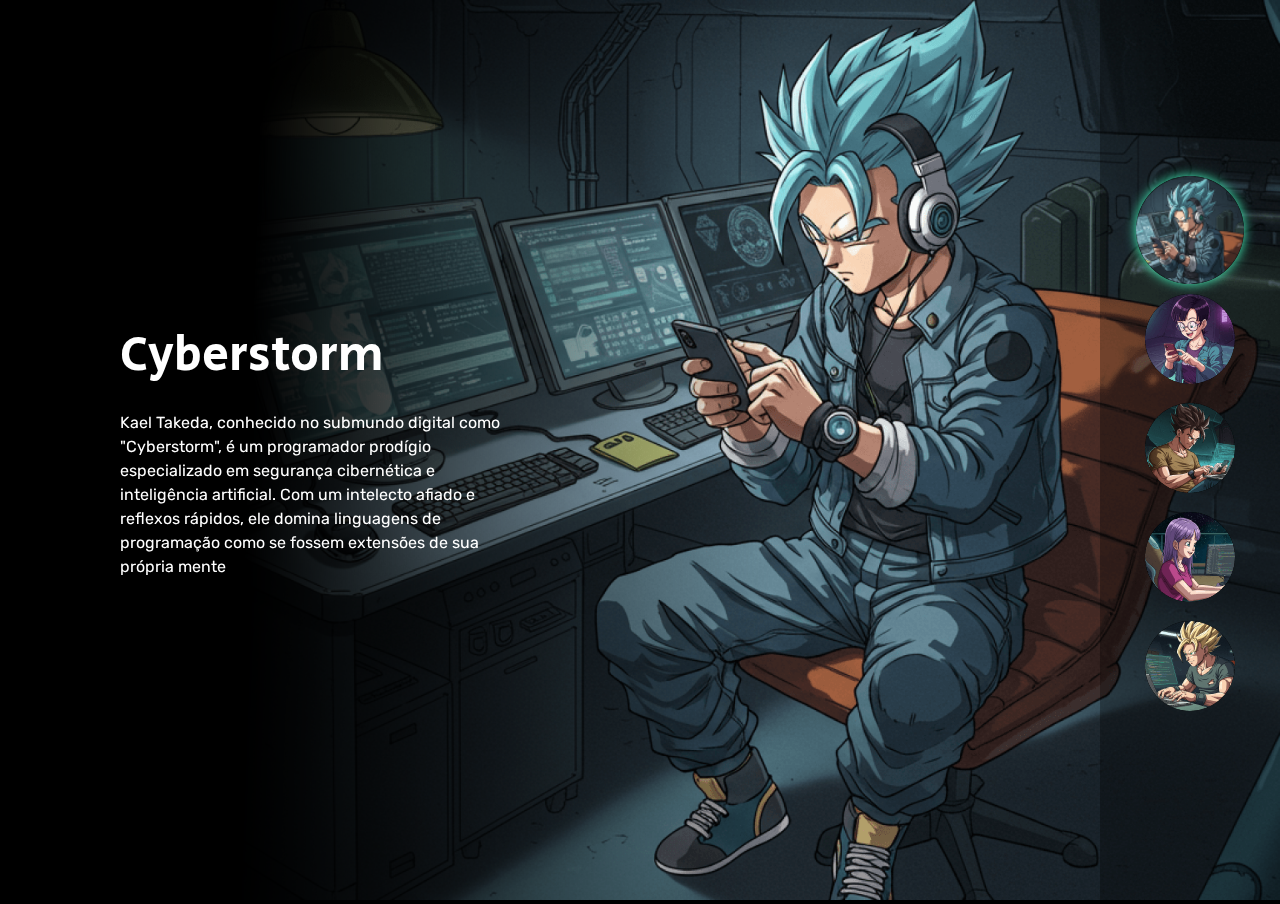
<file: index.html>
<!DOCTYPE html>
<html lang="pt-br">
<head>
      <meta charset="UTF-8">
      <meta name="viewport" content="width=device-width, initial-scale=1.0">
      <title>Document</title>
      <link rel="stylesheet" href="src/estilo/reset.css">
      <link rel="stylesheet" href="src/estilo/style.css">
      <link rel="stylesheet" href="src/estilo/responsivo.css">
      <link rel="preconnect" href="https://fonts.googleapis.com">
      <link rel="preconnect" href="https://fonts.gstatic.com" crossorigin>
      <link href="https://fonts.googleapis.com/css2?family=Rubik:ital,wght@0,300..900;1,300..900&family=Secular+One&display=swap" rel="stylesheet">
</head>
<body>
      <main class="personagens">
            <div class="personagem selecionado">
                  <picture>
              <source srcset="src/imagens/imagens/bg-cyberstorm.png" media="(min-width: 768px)" />
              <img class="imagem" src="src/imagens/imagens/bg-cyberstorm-mobile.png" alt="Personagem CodePixie" />
          </picture>
                  <div class="conteudo">
                        <h2 class="nome-personagem">Cyberstorm</h2>
                        <p class="descricao">Kael Takeda, conhecido no submundo digital como "Cyberstorm", é um programador prodígio especializado em segurança cibernética e inteligência artificial. Com um intelecto afiado e reflexos rápidos, ele domina linguagens de programação como se fossem extensões de sua própria mente</p>
                  </div>
            </div>

            <div class="personagem">
                  <picture>
              <source srcset="src/imagens/imagens/bg-codepixie.png" media="(min-width: 768px)" />
              <img class="imagem" src="src/imagens/imagens/bg-codepixie-mobile.png" alt="Personagem CodePixie" />
          </picture>
                  <div class="conteudo">
                        <h2 class="nome-personagem">CodePixie</h2>
                        <p class="descricao">Lía Nakamura, conhecida como "CodePixie", é uma programadora genial que domina o desenvolvimento de algoritmos e inteligência artificial. Com um talento nato para decifrar padrões, ela cria sistemas inovadores e protege dados sensíveis de ameaças digitais.</p>
                  </div>
            </div>

      <div class="personagem">
          <picture>
              <source srcset="src/imagens/imagens/bg-hexblade.png" media="(min-width: 768px)" />
              <img class="imagem" src="src/imagens/bg-hexblade-mobile.png" alt="Personagem HexBlade" />
          </picture>
          <div class="conteudo">
              <h2 class="nome-personagem">HexBlade</h2>
              <p class="descricao">Ryo Tanaka, conhecido como "HexBlade", é um hacker habilidoso que opera nas sombras do
                  ciberespaço. Mestre em engenharia reversa e criptografia, ele combina força bruta e inteligência afiada para
                  quebrar firewalls impenetráveis.</p>
          </div>
      </div>
            <div class="personagem">
                  <picture>
              <source srcset="src/imagens/imagens/bg-neonpulse.png" media="(min-width: 768px)" />
              <img class="imagem" src="src/imagens/imagens/bg-neonpulse-mobile.png" alt="Personagem NeonPulse" />
          </picture>
                  <div class="conteudo">
                        <h2 class="nome-personagem">NeonPulse</h2>
                        <p class="descricao">NeonPulse
              Ayla Vega, conhecida como "NeonPulse", é uma prodígio da programação espacial. Criada em uma estação orbital, ela domina
              linguagens de código como se fossem sua segunda língua. Especialista em inteligência artificial e segurança cibernética.</p>
                  </div>
            </div>

            <div class="personagem">
                  <picture>
              <source srcset="src/imagens/imagens/bg-codebreaker.png" media="(min-width: 768px)" />
              <img class="imagem" src="src/imagens/imagens/bg-codebreaker-mobile.png" alt="Personagem Codebreaker" />
          </picture>
                  <div class="conteudo">
                        <h2 class="nome-personagem">Codebreaker</h2>
                        <p class="descricao">No coração de uma estação espacial abandonada, Orion Vex, um ex-engenheiro cibernético, busca desvendar um código perdido há séculos. Dizem que esse código guarda o segredo para uma tecnologia ancestral capaz de redefinir a inteligência artificial.</p>
                  </div>
            </div>
      </main>

      <ul class="botoes">
            <li>
                <button class="botao cyberstorm selecionado">
                    <img src="src/imagens/imagens/icone-cyberstorm.png" alt="Ícone Cyberstorm" />
                </button>
            </li>
            <li>
                <button class="botao codepixie">
                    <img src="src/imagens/imagens/icone-codepixie.png" alt="Ícone CodePixie" />
                </button>
            </li>
            <li>
                <button class="botao hexblade">
                    <img src="src/imagens/imagens/icone-hexblade.png" alt="Ícone Hexblade" />
                </button>
            </li>
            <li>
                <button class="botao neonpulse">
                    <img src="src/imagens/imagens/icone-neonpulse.png" alt="Ícone Neonpulse" />
                </button>
            </li>
            <li>
                <button class="botao codebreaker">
                    <img src="src/imagens/imagens/icone-codebreaker.png" alt="Ícone Codebreaker" />
                </button>
            </li>
</ul>

<script src="src/js/index.js"></script>
</body>
</html>
</file>
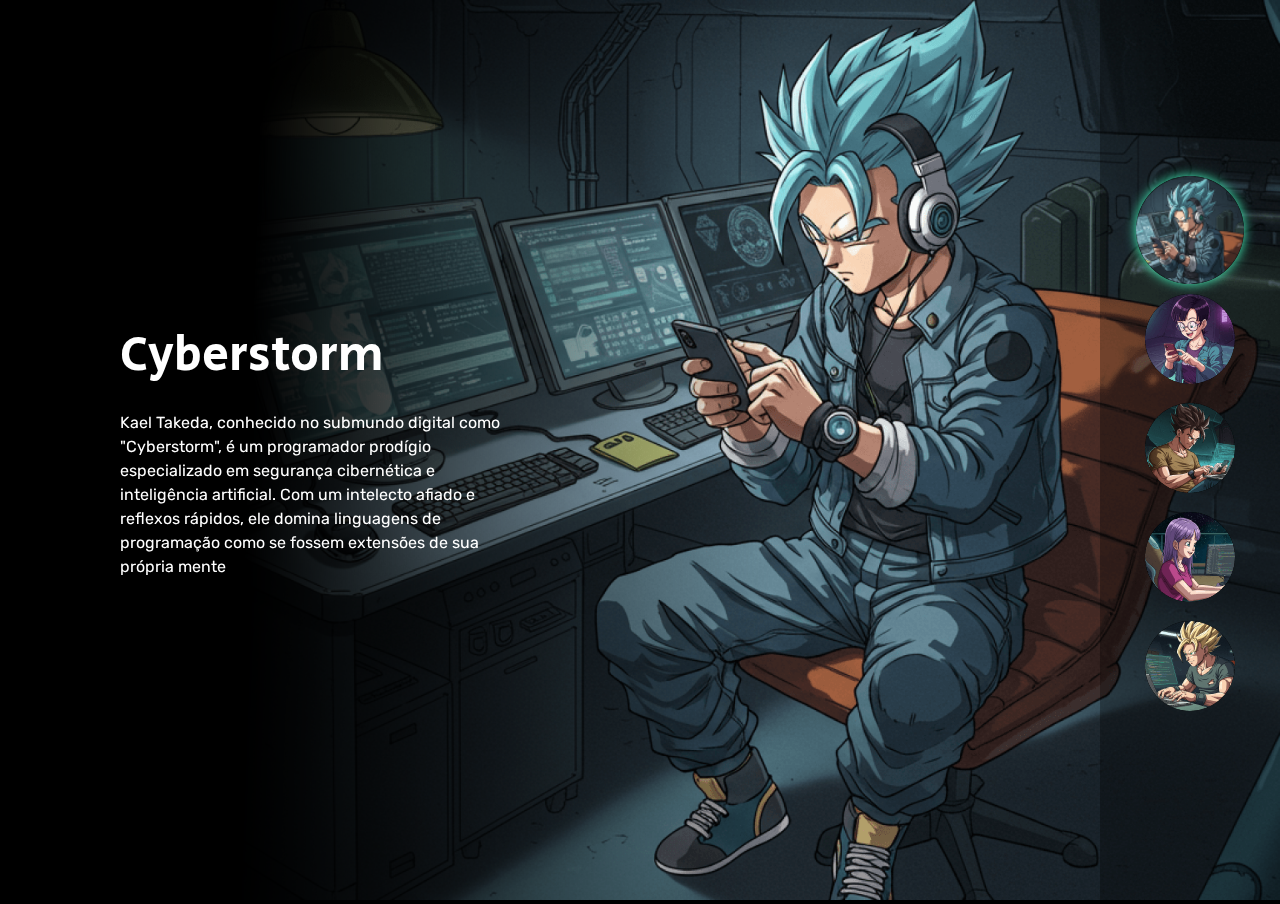
<file: base/index.html>
<!DOCTYPE html>
<html lang="pt-br">
<head>
      <meta charset="UTF-8">
      <meta name="viewport" content="width=device-width, initial-scale=1.0">
      <title>Document</title>
      <link rel="stylesheet" href="/src/estilo/reset.css">
      <link rel="stylesheet" href="/src/estilo/style.css">
      <link rel="stylesheet" href="/src/estilo/responsivo.css">
      <link rel="preconnect" href="https://fonts.googleapis.com">
      <link rel="preconnect" href="https://fonts.gstatic.com" crossorigin>
      <link href="https://fonts.googleapis.com/css2?family=Rubik:ital,wght@0,300..900;1,300..900&family=Secular+One&display=swap" rel="stylesheet">
</head>
<body>
      <main class="personagens">
            <div class="personagem selecionado">
                  <picture>
              <source srcset="/src/imagens/imagens/bg-cyberstorm.png" media="(min-width: 768px)" />
              <img class="imagem" src="/src/imagens/imagens/bg-cyberstorm-mobile.png" alt="Personagem CodePixie" />
          </picture>
                  <div class="conteudo">
                        <h2 class="nome-personagem">Cyberstorm</h2>
                        <p class="descricao">Kael Takeda, conhecido no submundo digital como "Cyberstorm", é um programador prodígio especializado em segurança cibernética e inteligência artificial. Com um intelecto afiado e reflexos rápidos, ele domina linguagens de programação como se fossem extensões de sua própria mente</p>
                  </div>
            </div>

            <div class="personagem">
                  <picture>
              <source srcset="/src/imagens/imagens/bg-codepixie.png" media="(min-width: 768px)" />
              <img class="imagem" src="/src/imagens/imagens/bg-codepixie-mobile.png" alt="Personagem CodePixie" />
          </picture>
                  <div class="conteudo">
                        <h2 class="nome-personagem">CodePixie</h2>
                        <p class="descricao">Lía Nakamura, conhecida como "CodePixie", é uma programadora genial que domina o desenvolvimento de algoritmos e inteligência artificial. Com um talento nato para decifrar padrões, ela cria sistemas inovadores e protege dados sensíveis de ameaças digitais.</p>
                  </div>
            </div>

      <div class="personagem">
          <picture>
              <source srcset="/src/imagens/imagens/bg-hexblade.png" media="(min-width: 768px)" />
              <img class="imagem" src="/src/imagens/bg-hexblade-mobile.png" alt="Personagem HexBlade" />
          </picture>
          <div class="conteudo">
              <h2 class="nome-personagem">HexBlade</h2>
              <p class="descricao">Ryo Tanaka, conhecido como "HexBlade", é um hacker habilidoso que opera nas sombras do
                  ciberespaço. Mestre em engenharia reversa e criptografia, ele combina força bruta e inteligência afiada para
                  quebrar firewalls impenetráveis.</p>
          </div>
      </div>
            <div class="personagem">
                  <picture>
              <source srcset="/src/imagens/imagens/bg-neonpulse.png" media="(min-width: 768px)" />
              <img class="imagem" src="/src/imagens/imagens/bg-neonpulse-mobile.png" alt="Personagem NeonPulse" />
          </picture>
                  <div class="conteudo">
                        <h2 class="nome-personagem">NeonPulse</h2>
                        <p class="descricao">NeonPulse
              Ayla Vega, conhecida como "NeonPulse", é uma prodígio da programação espacial. Criada em uma estação orbital, ela domina
              linguagens de código como se fossem sua segunda língua. Especialista em inteligência artificial e segurança cibernética.</p>
                  </div>
            </div>

            <div class="personagem">
                  <picture>
              <source srcset="/src/imagens/imagens/bg-codebreaker.png" media="(min-width: 768px)" />
              <img class="imagem" src="/src/imagens/imagens/bg-codebreaker-mobile.png" alt="Personagem Codebreaker" />
          </picture>
                  <div class="conteudo">
                        <h2 class="nome-personagem">Codebreaker</h2>
                        <p class="descricao">No coração de uma estação espacial abandonada, Orion Vex, um ex-engenheiro cibernético, busca desvendar um código perdido há séculos. Dizem que esse código guarda o segredo para uma tecnologia ancestral capaz de redefinir a inteligência artificial.</p>
                  </div>
            </div>
      </main>

      <ul class="botoes">
            <li>
                <button class="botao cyberstorm selecionado">
                    <img src="/src/imagens/imagens/icone-cyberstorm.png" alt="Ícone Cyberstorm" />
                </button>
            </li>
            <li>
                <button class="botao codepixie">
                    <img src="/src/imagens/imagens/icone-codepixie.png" alt="Ícone CodePixie" />
                </button>
            </li>
            <li>
                <button class="botao hexblade">
                    <img src="/src/imagens/imagens/icone-hexblade.png" alt="Ícone Hexblade" />
                </button>
            </li>
            <li>
                <button class="botao neonpulse">
                    <img src="/src/imagens/imagens/icone-neonpulse.png" alt="Ícone Neonpulse" />
                </button>
            </li>
            <li>
                <button class="botao codebreaker">
                    <img src="/src/imagens/imagens/icone-codebreaker.png" alt="Ícone Codebreaker" />
                </button>
            </li>
</ul>

<script src="/src/js/index.js"></script>
</body>
</html>
</file>
<file: src/estilo/style.css>
body{
      background-color: black;
      overflow: hidden; /* oculta a barra de rolagem */
      

}

main::after {
      content: ""; /* cria um pseudo-elemento após o main */
      position: fixed; /* posição fixa do pseudo-elemento */
      top: 0; /* alinha o pseudo-elemento ao topo */
      left: 0; /* alinha o pseudo-elemento à esquerda */
      
      min-height: 100vh;
      width: 80vw;
    
       background: linear-gradient(92deg, #000 25%, rgba(0, 0, 0, 0) 75%) no-repeat; /* gradiente de fundo */

}

main .personagem{ /* seletor da classe personagem dentro do*/
      display: none; /* oculta o personagem */
      height: 100vh; /* altura da tela do personagem */
      
      
}

main .personagem.selecionado{
      display: block; /* exibe o personagem selecionado */

}

main .personagem .imagem{
      width: 100%; /* largura da imagem do personagem */
      height: 100%; /* altura da imagem do personagem */
      object-fit: cover; /* ajuste da imagem do personagem */
      
      
}

.conteudo{
      position: absolute; /* posição absoluta do conteúdo */
      top: 0; /* alinha o conteúdo ao topo */   
      left: 120px; /* alinha o conteúdo à esquerda */
      display: flex; /* exibe o conteúdo em flexbox */
      flex-direction: column; /* direção do conteúdo em coluna */
      justify-content: center; /* centraliza o conteúdo verticalmente */      
      height: 100vh; /* altura do conteúdo */
      max-width: 380px;
      z-index: 1;/* z-index para sobrepor outros elementos */
}

.conteudo .nome-personagem{
      
      color: white;
      font-size: 48px;
      font-family: "Secular One";
      font-weight: 400;
      margin-bottom: 20px;

}

.conteudo .descricao{
      
      color: white;
      font-family: "Rubik";
      line-height: 24px;
      font-size: 16px;
}

.botoes{
      background-color: rgba(0,0,0,0.3);
      position: fixed;
      top: 0;
      right: 0;
      width: 180px;

      display: flex;
      flex-direction: column; /* direção do conteúdo em coluna */
      align-items: center;    /* centraliza o conteúdo horizontalmente */
      justify-content: center; /* centraliza o conteúdo verticalmente */
      min-height: 100vh; /* altura mínima do botão */
      gap: 15px; /* espaço entre os botões */

}
 .botoes .botao{
      border: none; /* remove a borda do botão */
      background-color: rgba(0,0,0); /* cor de fundo do botão */
      width: 90px;
      height: 90px;
      cursor: pointer; /* cursor de ponteiro ao passar o mouse */
      transition: transform 0.3s ease; /* animação de transformação */
      border-radius: 50%; /* borda arredondada do botão */
 }
 
 .botoes .botao img{
      border-radius: 50%; /* borda arredondada da imagem do botão */

 }

 .botoes .botao.selecionado{
      transform: scale(1.2); /* aumenta o tamanho do botão selecionado */
      box-shadow: 0 0 10px #fffcfc /* sombra do botão selecionado */
 }



.botoes .botao.cyberstorm.selecionado{
    box-shadow: 0 0 10px #47FFC5;
}

.botoes .botao.codepixie.selecionado{
    box-shadow: 0 0 10px #9747FF;
}

.botoes .botao.hexblade.selecionado{
    box-shadow: 0 0 10px #FFA947;
}

.botoes .botao.neonpulse.selecionado{
    box-shadow: 0 0 10px #E4309A;
}

.botoes .botao.codebreaker.selecionado{
    box-shadow: 0 0 10px #FFF047;
}
</file>
<file: src/estilo/responsivo.css>
@media (max-width: 768px) {
     main::after{
            background: linear-gradient(0deg, black 45%, rgba(0, 0, 0, 0) 70%) no-repeat; /* gradiente de fundo */
            width: 100vw; /* largura do pseudo-elemento */
      }
      main .personagem .imagem{
            height: 85%;
            object-position: center;
      }

      .conteudo{
            justify-content: flex-end;
            left: 0; /* alinha o conteúdo à esquerda */
            top: -28%; /* alinha o conteúdo ao topo */
            max-width: 100vw; /* largura máxima do conteúdo */
            padding: 30px; /* espaçamento interno do conteúdo */
      }

      .conteudo .nome-personagem {
            font-size: 30px;

   }
    .conteudo .descricao {
            max-width: 500px; /* largura máxima da descrição */
      
      }

      .botoes{
            flex-direction: row;
            align-items: flex-end; /* alinha os botões ao final do conteúdo */
            width: 100%;
            padding: 30px;
      }

      .botoes .botao{
            width: 70px;
            height: 70px;
      }

      .botoes .botao img{
            max-width: 70px;
      }
}


@media (max-width: 425px){
      main .personagem .imagem{
            height: auto; /* altura automática da imagem do personagem */
            object-position: center;
      }

      .conteudo {
            top: -20%; /* alinha o conteúdo ao topo */
      }
      .conteudo .nome-personagem {
            font-size: 32px; /* tamanho da fonte do nome do personagem */
      }

      .botoes{
            padding: 20px;
            top: -10%;
      }

      .botoes .botao{
            width: 50px; /* largura do botão */
            height: 50px; /* altura do botão */
      }

}
</file>
